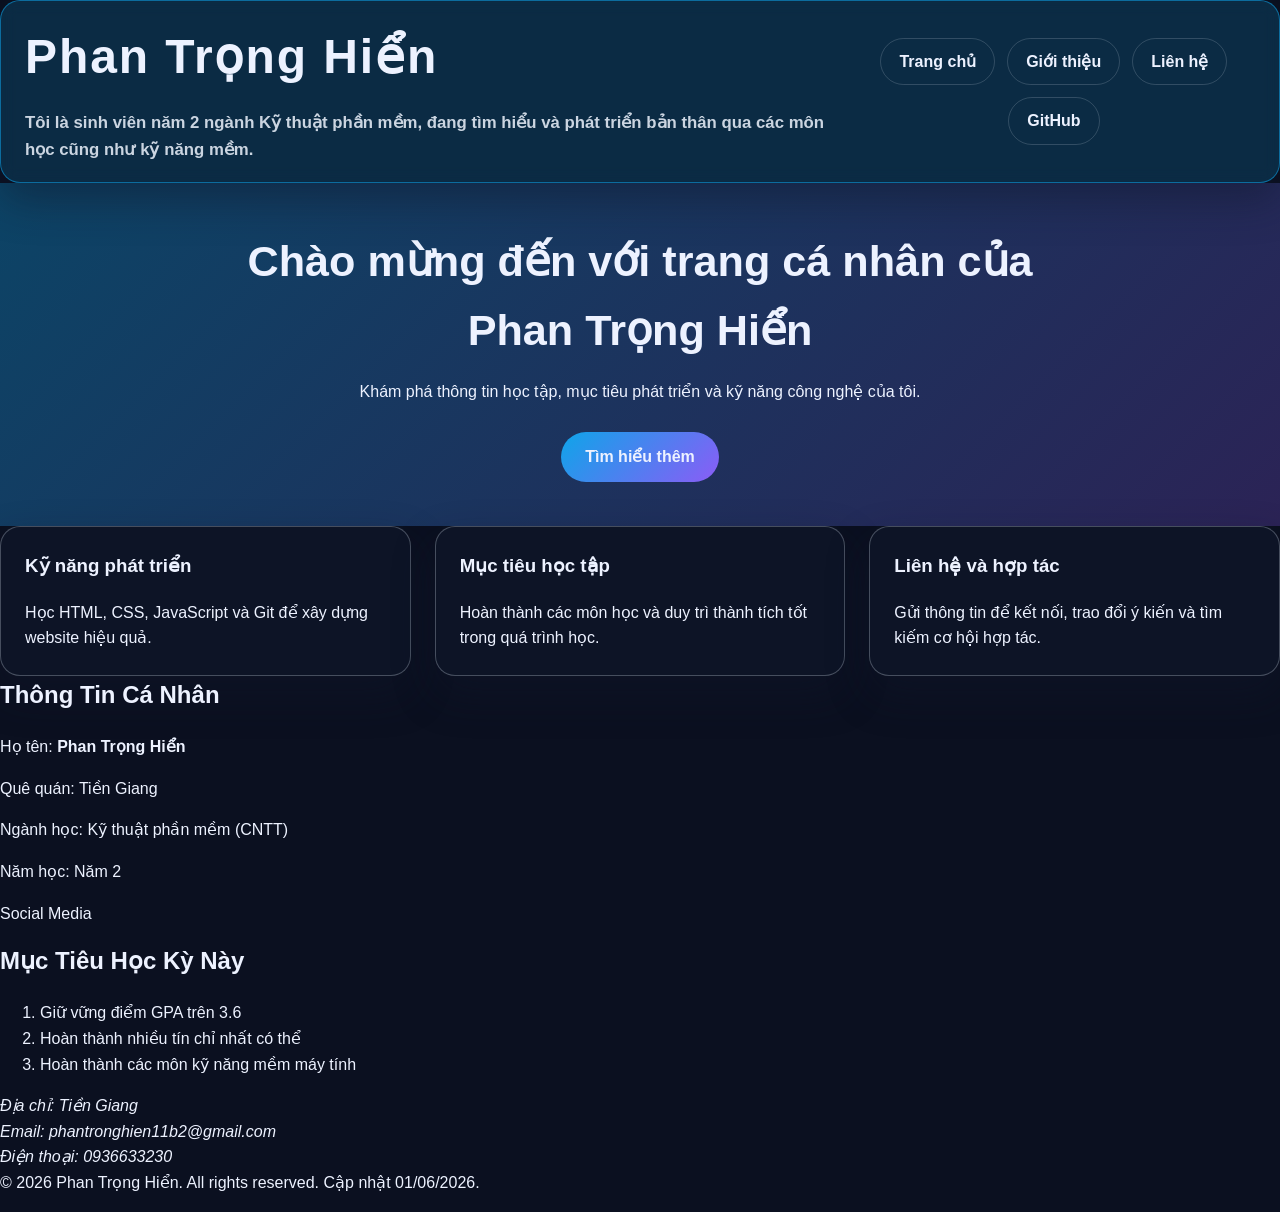
<file: index.html>
<!DOCTYPE html>
<html lang="vi">
  <head>
    <meta charset="UTF-8" />
    <meta http-equiv="refresh" content="0; url=my-website/index.html" />
    <title>Redirecting...</title>
  </head>
  <body>
    <p>Đang chuyển tới trang web...</p>
    <script>
      window.location.href = 'my-website/index.html';
    </script>
  </body>
</html>
</file>
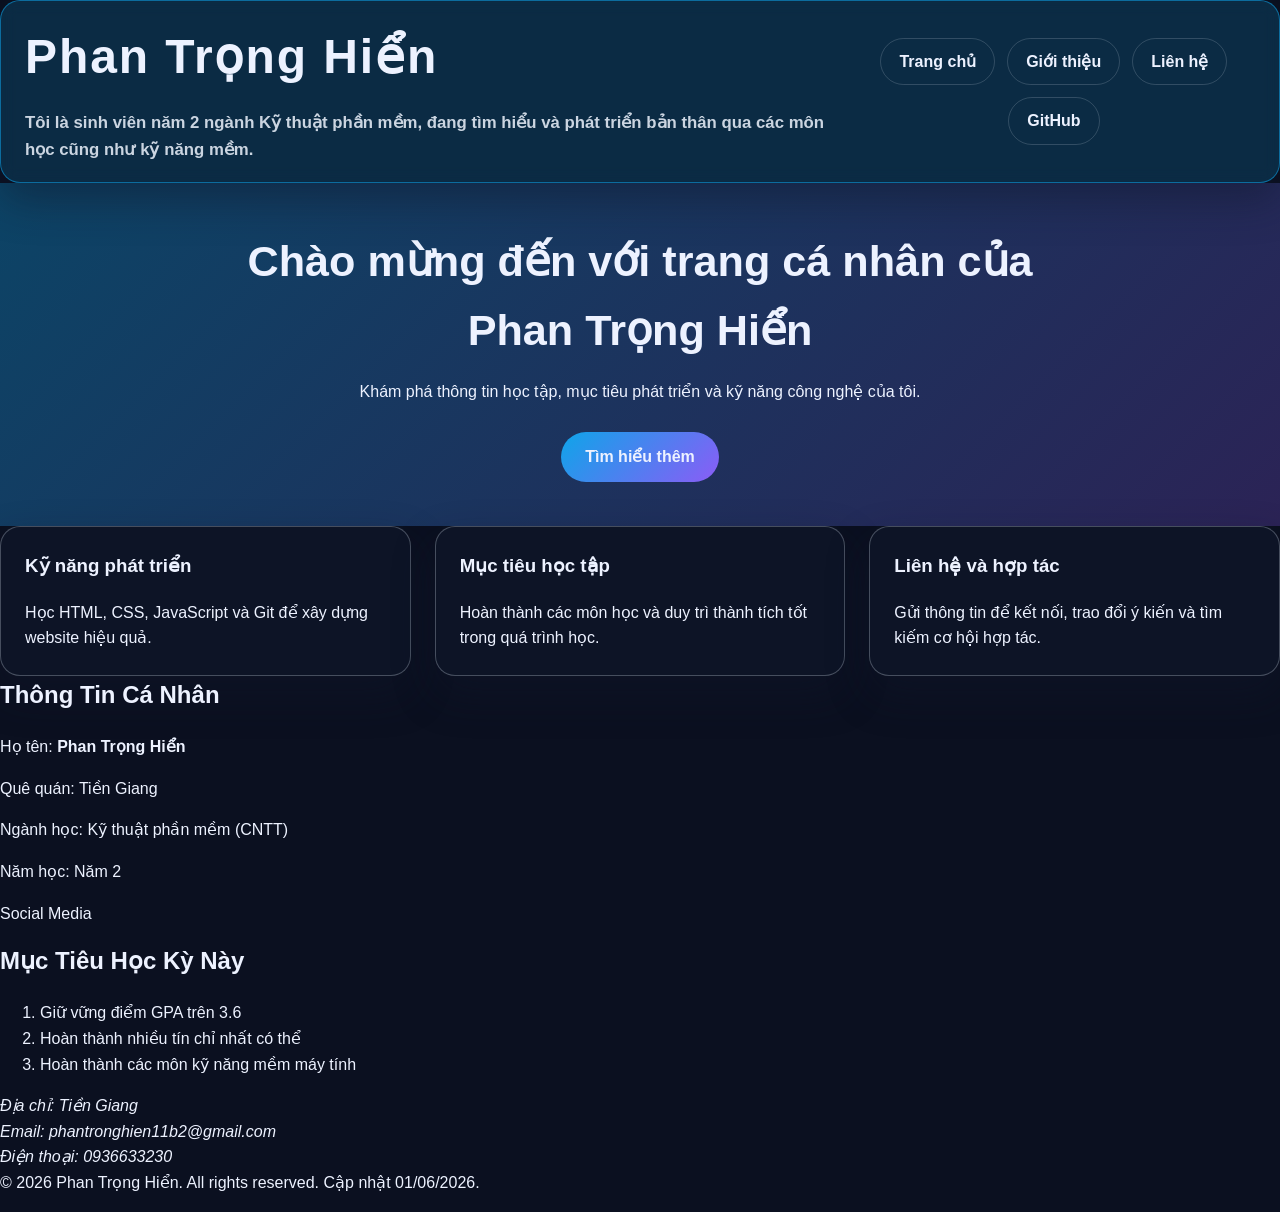
<file: my-website/index.html>
<!DOCTYPE html>
<html lang="vi">
  <head>
    <meta charset="UTF-8" />
    <meta name="viewport" content="width=device-width, initial-scale=1.0" />
    <title>Phan Trọng Hiển | Trang cá nhân và mục tiêu học tập</title>
    <meta name="description" content="Khám phá trang cá nhân của Phan Trọng Hiển, sinh viên Kỹ thuật phần mềm, cùng thông tin học tập, mục tiêu phát triển và kỹ năng công nghệ." />
    <meta property="og:title" content="Phan Trọng Hiển | Trang cá nhân" />
    <meta property="og:description" content="Khám phá thông tin cá nhân, mục tiêu học tập và kỹ năng công nghệ của Phan Trọng Hiển." />
    <meta property="og:type" content="website" />
    <link rel="stylesheet" href="css/style.css" />
  </head>
  <body>
    <header>
      <div class="navbar">
        <div class="logo">
          <h1>Phan Trọng Hiển</h1>
          <p>Tôi là sinh viên năm 2 ngành Kỹ thuật phần mềm, đang tìm hiểu và phát triển bản thân qua các môn học cũng như kỹ năng mềm.</p>
        </div>

        <nav class="nav-links">
          <a href="index.html">Trang chủ</a>
          <a href="about.html">Giới thiệu</a>
          <a href="contact.html">Liên hệ</a>
          <a href="https://github.com/PhnHin/my-website" target="_blank" rel="noopener">GitHub</a>
        </nav>
      </div>
    </header>

    <main>
      <section class="hero">
        <h2>Chào mừng đến với trang cá nhân của Phan Trọng Hiển</h2>
        <p>Khám phá thông tin học tập, mục tiêu phát triển và kỹ năng công nghệ của tôi.</p>
        <a class="btn-primary" href="about.html">Tìm hiểu thêm</a>
      </section>

      <div class="cards-grid">
        <div class="card">
          <h3>Kỹ năng phát triển</h3>
          <p>Học HTML, CSS, JavaScript và Git để xây dựng website hiệu quả.</p>
        </div>
        <div class="card">
          <h3>Mục tiêu học tập</h3>
          <p>Hoàn thành các môn học và duy trì thành tích tốt trong quá trình học.</p>
        </div>
        <div class="card">
          <h3>Liên hệ và hợp tác</h3>
          <p>Gửi thông tin để kết nối, trao đổi ý kiến và tìm kiếm cơ hội hợp tác.</p>
        </div>
      </div>

      <section id="about">
        <h2>Thông Tin Cá Nhân</h2>
        <p>Họ tên: <strong>Phan Trọng Hiển</strong></p>
        <p>Quê quán: Tiền Giang</p>
        <p>Ngành học: Kỹ thuật phần mềm (CNTT)</p>
        <p>Năm học: Năm 2</p>
        <p><a href="https://guns.lol/lulu_mii">Social Media</a></p>
      </section>

      <section id="goals">
        <h2>Mục Tiêu Học Kỳ Này</h2>
        <ol>
          <li>Giữ vững điểm GPA trên 3.6</li>
          <li>Hoàn thành nhiều tín chỉ nhất có thể</li>
          <li>Hoàn thành các môn kỹ năng mềm máy tính</li>
        </ol>
      </section>
    </main>

    <footer>
      <address>
        Địa chỉ: Tiền Giang<br />
        Email: <a href="mailto:phantronghien11b2@gmail.com">phantronghien11b2@gmail.com</a><br />
        Điện thoại: <a href="tel:+84987654321">0936633230</a>
      </address>
      <p>&copy; 2026 Phan Trọng Hiển. All rights reserved. Cập nhật <time datetime="2026-06-01">01/06/2026</time>.</p>
    </footer>

    <script>
      document.addEventListener('mousemove', (event) => {
        const x = (event.clientX / window.innerWidth - 0.5) * 24;
        const y = (event.clientY / window.innerHeight - 0.5) * 24;
        document.body.style.setProperty('--move-x', `${x}px`);
        document.body.style.setProperty('--move-y', `${y}px`);
      });
    </script>
  </body>
</html>
</file>
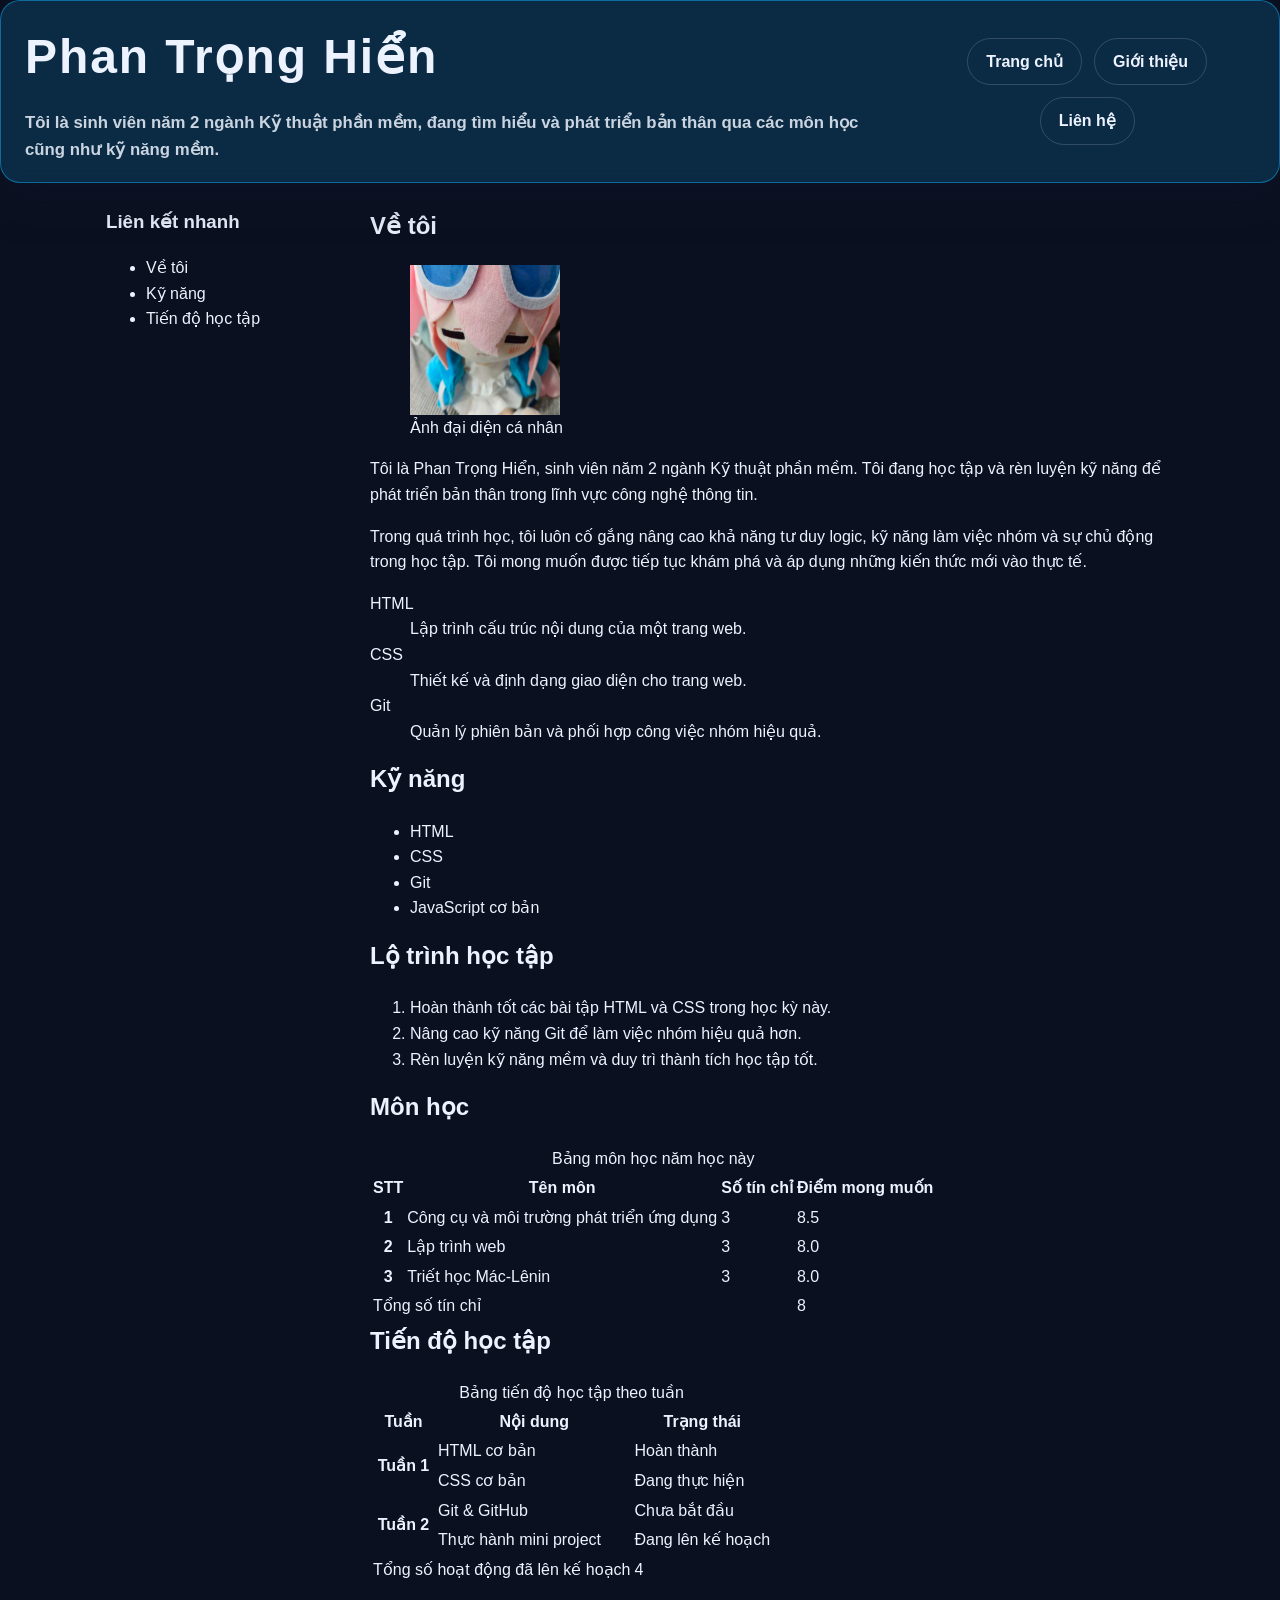
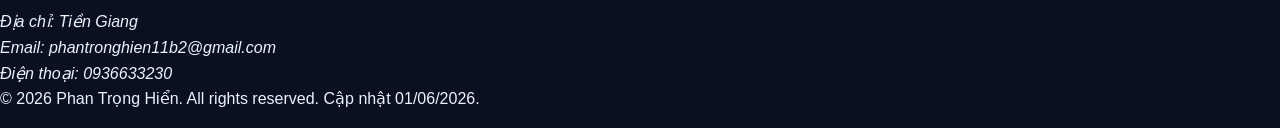
<file: my-website/about.html>
<!DOCTYPE html>
<html lang="vi">
  <head>
    <meta charset="UTF-8" />
    <meta name="viewport" content="width=device-width, initial-scale=1.0" />
    <title>Phan Trọng Hiển | Giới thiệu kỹ năng và lộ trình học tập</title>
    <meta name="description" content="Tìm hiểu hành trình học tập, kỹ năng HTML, CSS, Git và lộ trình phát triển của Phan Trọng Hiển, sinh viên Kỹ thuật phần mềm." />
    <meta property="og:title" content="Phan Trọng Hiển | Giới thiệu" />
    <meta property="og:description" content="Tìm hiểu kỹ năng, môn học và lộ trình phát triển của Phan Trọng Hiển trong lĩnh vực công nghệ thông tin." />
    <meta property="og:type" content="profile" />
    <link rel="stylesheet" href="css/style.css" />
  </head>
  <body>
    <header>
      <div class="navbar">
        <div class="logo">
          <h1>Phan Trọng Hiển</h1>
          <p>Tôi là sinh viên năm 2 ngành Kỹ thuật phần mềm, đang tìm hiểu và phát triển bản thân qua các môn học cũng như kỹ năng mềm.</p>
        </div>

        <nav class="nav-links">
          <a href="index.html">Trang chủ</a>
          <a href="about.html">Giới thiệu</a>
          <a href="contact.html">Liên hệ</a>
        </nav>
      </div>
    </header>

    <div class="page-layout">
      <aside class="sidebar">
        <h3>Liên kết nhanh</h3>
        <ul>
          <li><a href="#about">Về tôi</a></li>
          <li><a href="#skills">Kỹ năng</a></li>
          <li><a href="#progress">Tiến độ học tập</a></li>
        </ul>
      </aside>

      <main>
        <section id="about">
          <h2>Về tôi</h2>

          <figure>
          <img
            src="img/avatar.jpg"
            alt="Ảnh đại diện của Phan Trọng Hiển, sinh viên năm 2 ngành Kỹ thuật phần mềm"
            width="150"
            height="150"
          />
          <figcaption>Ảnh đại diện cá nhân</figcaption>
        </figure>

        <p>Tôi là Phan Trọng Hiển, sinh viên năm 2 ngành Kỹ thuật phần mềm. Tôi đang học tập và rèn luyện kỹ năng để phát triển bản thân trong lĩnh vực công nghệ thông tin.</p>
        <p>Trong quá trình học, tôi luôn cố gắng nâng cao khả năng tư duy logic, kỹ năng làm việc nhóm và sự chủ động trong học tập. Tôi mong muốn được tiếp tục khám phá và áp dụng những kiến thức mới vào thực tế.</p>

        <dl>
          <dt>HTML</dt>
          <dd>Lập trình cấu trúc nội dung của một trang web.</dd>

          <dt>CSS</dt>
          <dd>Thiết kế và định dạng giao diện cho trang web.</dd>

          <dt>Git</dt>
          <dd>Quản lý phiên bản và phối hợp công việc nhóm hiệu quả.</dd>
        </dl>
      </section>

      <section id="skills">
        <h2>Kỹ năng</h2>
        <ul>
          <li>HTML</li>
          <li>CSS</li>
          <li>Git</li>
          <li>JavaScript cơ bản</li>
        </ul>
      </section>

      <section id="roadmap">
        <h2>Lộ trình học tập</h2>
        <ol>
          <li>Hoàn thành tốt các bài tập HTML và CSS trong học kỳ này.</li>
          <li>Nâng cao kỹ năng Git để làm việc nhóm hiệu quả hơn.</li>
          <li>Rèn luyện kỹ năng mềm và duy trì thành tích học tập tốt.</li>
        </ol>
      </section>

      <section id="subjects">
        <h2>Môn học</h2>
        <table>
          <caption>Bảng môn học năm học này</caption>
          <thead>
            <tr>
              <th scope="col">STT</th>
              <th scope="col">Tên môn</th>
              <th scope="col">Số tín chỉ</th>
              <th scope="col">Điểm mong muốn</th>
            </tr>
          </thead>
          <tbody>
            <tr>
              <th scope="row">1</th>
              <td>Công cụ và môi trường phát triển ứng dụng</td>
              <td>3</td>
              <td>8.5</td>
            </tr>
            <tr>
              <th scope="row">2</th>
              <td>Lập trình web</td>
              <td>3</td>
              <td>8.0</td>
            </tr>
            <tr>
              <th scope="row">3</th>
              <td>Triết học Mác-Lênin</td>
              <td>3</td>
              <td>8.0</td>
            </tr>
          </tbody>
          <tfoot>
            <tr>
              <td colspan="3">Tổng số tín chỉ</td>
              <td>8</td>
            </tr>
          </tfoot>
        </table>
      </section>

      <section id="progress">
        <h2>Tiến độ học tập</h2>
        <table>
          <caption>Bảng tiến độ học tập theo tuần</caption>
          <thead>
            <tr>
              <th scope="col">Tuần</th>
              <th scope="col">Nội dung</th>
              <th scope="col">Trạng thái</th>
            </tr>
          </thead>
          <tbody>
            <tr>
              <th rowspan="2" scope="row">Tuần 1</th>
              <td>HTML cơ bản</td>
              <td>Hoàn thành</td>
            </tr>
            <tr>
              <td>CSS cơ bản</td>
              <td>Đang thực hiện</td>
            </tr>
            <tr>
              <th rowspan="2" scope="row">Tuần 2</th>
              <td>Git &amp; GitHub</td>
              <td>Chưa bắt đầu</td>
            </tr>
            <tr>
              <td>Thực hành mini project</td>
              <td>Đang lên kế hoạch</td>
            </tr>
          </tbody>
          <tfoot>
            <tr>
              <td colspan="2">Tổng số hoạt động đã lên kế hoạch</td>
              <td>4</td>
            </tr>
          </tfoot>
        </table>
      </section>
      </main>
    </div>

    <footer>
      <address>
        Địa chỉ: Tiền Giang<br />
        Email: <a href="mailto:phantronghien11b2@gmail.com">phantronghien11b2@gmail.com</a><br />
        Điện thoại: <a href="tel:+84987654321">0936633230</a>
      </address>
      <p>&copy; 2026 Phan Trọng Hiển. All rights reserved. Cập nhật <time datetime="2026-06-01">01/06/2026</time>.</p>
    </footer>

    <script>
      document.addEventListener('mousemove', (event) => {
        const x = (event.clientX / window.innerWidth - 0.5) * 24;
        const y = (event.clientY / window.innerHeight - 0.5) * 24;
        document.body.style.setProperty('--move-x', `${x}px`);
        document.body.style.setProperty('--move-y', `${y}px`);
      });
    </script>
  </body>
</html>
</file>
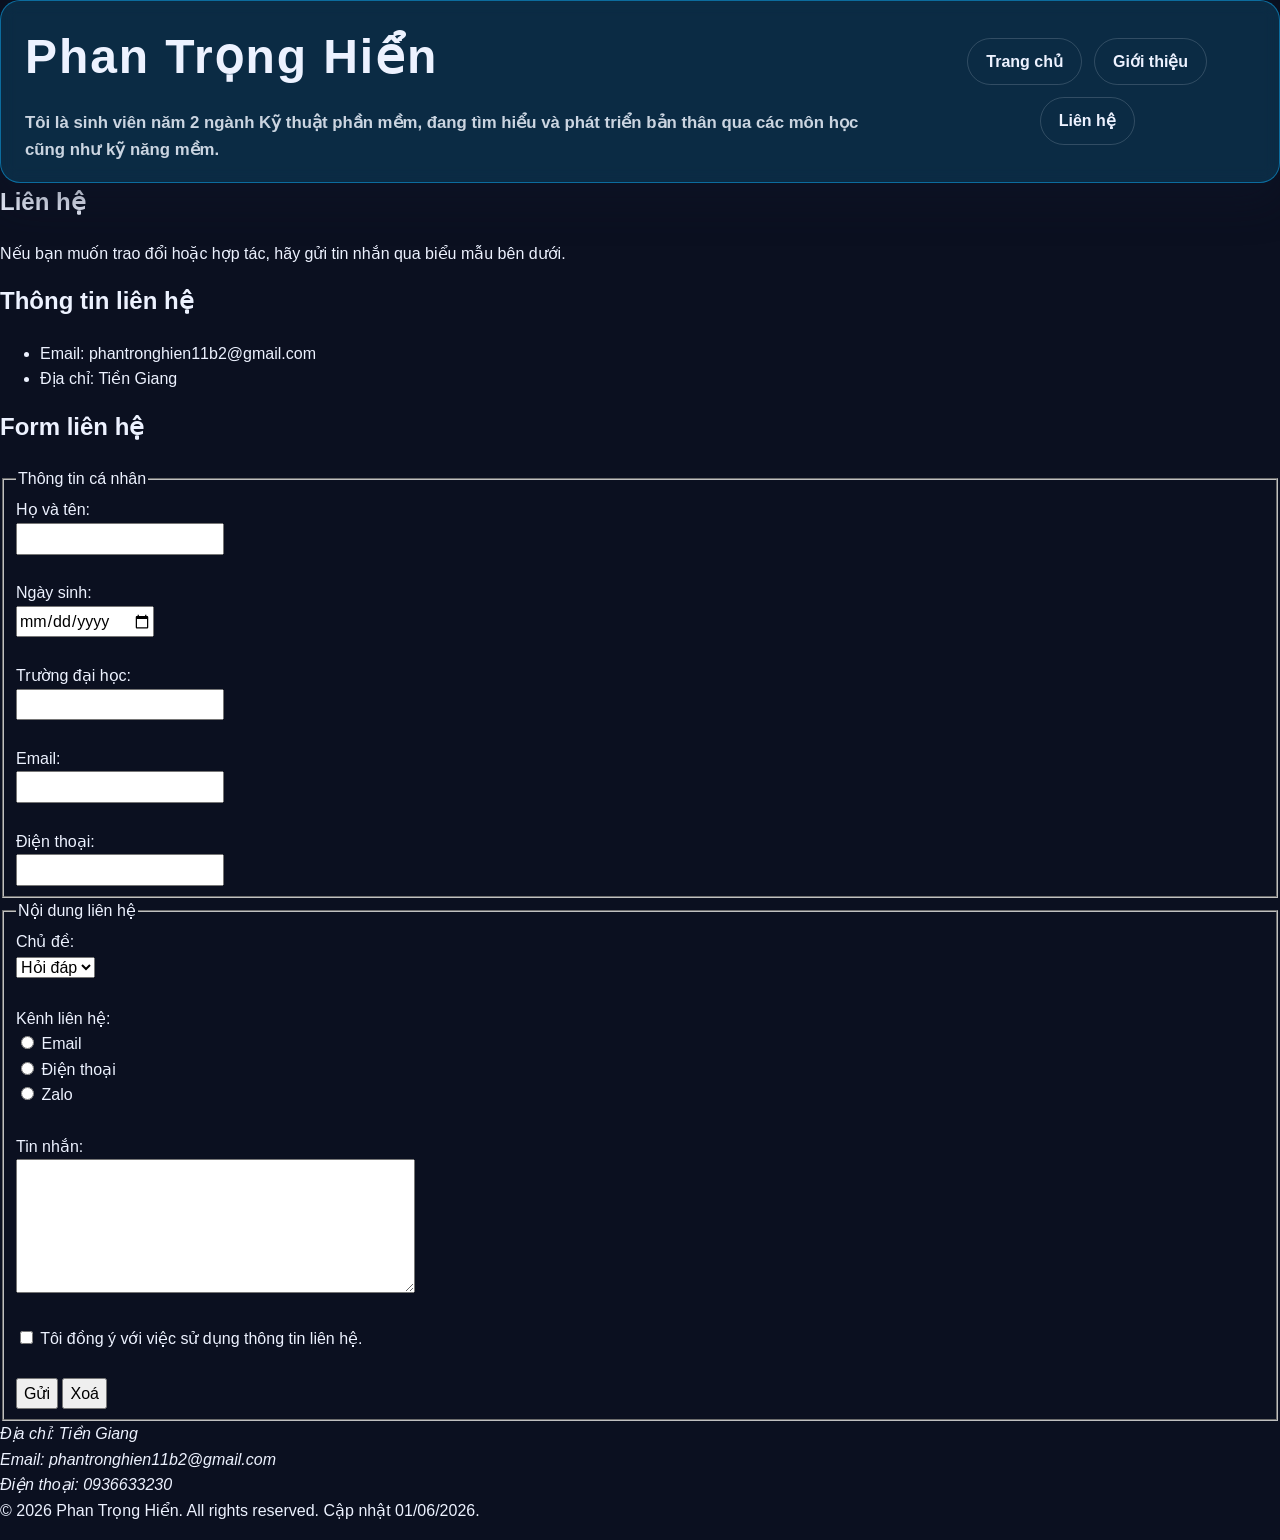
<file: my-website/contact.html>
<!DOCTYPE html>
<html lang="vi">
  <head>
    <meta charset="UTF-8" />
    <meta name="viewport" content="width=device-width, initial-scale=1.0" />
    <title>Phan Trọng Hiển | Liên hệ và gửi thông tin kết nối</title>
    <meta name="description" content="Gửi thông tin liên hệ đến Phan Trọng Hiển qua biểu mẫu có kiểm tra dữ liệu, lựa chọn kênh kết nối và nội dung trao đổi rõ ràng." />
    <meta property="og:title" content="Phan Trọng Hiển | Liên hệ" />
    <meta property="og:description" content="Gửi lời nhắn và thông tin liên hệ đến Phan Trọng Hiển qua biểu mẫu trực tuyến." />
    <meta property="og:type" content="website" />
    <link rel="stylesheet" href="css/style.css" />
  </head>
  <body>
    <header>
      <div class="navbar">
        <div class="logo">
          <h1>Phan Trọng Hiển</h1>
          <p>Tôi là sinh viên năm 2 ngành Kỹ thuật phần mềm, đang tìm hiểu và phát triển bản thân qua các môn học cũng như kỹ năng mềm.</p>
        </div>

        <nav class="nav-links">
          <a href="index.html">Trang chủ</a>
          <a href="about.html">Giới thiệu</a>
          <a href="contact.html">Liên hệ</a>
        </nav>
      </div>
    </header>

    <main>
      <section id="contact">
        <h2>Liên hệ</h2>
        <p>Nếu bạn muốn trao đổi hoặc hợp tác, hãy gửi tin nhắn qua biểu mẫu bên dưới.</p>
      </section>

      <section>
        <h2>Thông tin liên hệ</h2>
        <ul>
          <li>Email: <a href="mailto:phantronghien11b2@gmail.com">phantronghien11b2@gmail.com</a></li>
          <li>Địa chỉ: Tiền Giang</li>
        </ul>
      </section>

      <section>
        <h2>Form liên hệ</h2>
        <form>
          <fieldset>
            <legend>Thông tin cá nhân</legend>

            <label for="name">Họ và tên:</label><br />
            <input type="text" id="name" name="name" required minlength="2" /><br /><br />

            <label for="birthdate">Ngày sinh:</label><br />
            <input type="date" id="birthdate" name="birthdate" /><br /><br />

            <label for="university">Trường đại học:</label><br />
            <input type="text" id="university" name="university" list="university-suggestions" /><br /><br />
            <datalist id="university-suggestions">
              <option value="Đại học Tiền Giang"></option>
              <option value="Đại học Cần Thơ"></option>
              <option value="Đại học Quốc gia Thành phố Hồ Chí Minh"></option>
              <option value="Đại học Bách khoa Hà Nội"></option>
            </datalist>

            <label for="email">Email:</label><br />
            <input type="email" id="email" name="email" required /><br /><br />

            <label for="phone">Điện thoại:</label><br />
            <input type="tel" id="phone" name="phone" pattern="[0-9]{10,11}" required/>
          </fieldset>

          <fieldset>
            <legend>Nội dung liên hệ</legend>

            <label for="subject">Chủ đề:</label><br />
            <select id="subject" name="subject">
              <option value="question">Hỏi đáp</option>
              <option value="feedback">Góp ý</option>
              <option value="collaboration">Hợp tác</option>
            </select><br /><br />

            <span>Kênh liên hệ:</span><br />
            <input type="radio" id="channel-email" name="channel" value="email" />
            <label for="channel-email">Email</label><br />
            <input type="radio" id="channel-phone" name="channel" value="điện thoại" />
            <label for="channel-phone">Điện thoại</label><br />
            <input type="radio" id="channel-zalo" name="channel" value="zalo" />
            <label for="channel-zalo">Zalo</label><br /><br />

            <label for="message">Tin nhắn:</label><br />
            <textarea id="message" name="message" rows="5" cols="40" required minlength="10"></textarea><br /><br />

            <input type="checkbox" id="agree" name="agree" required />
            <label for="agree">Tôi đồng ý với việc sử dụng thông tin liên hệ.</label><br /><br />

            <button type="submit">Gửi</button>
            <button type="reset">Xoá</button>
          </fieldset>
        </form>
      </section>
    </main>

    <footer>
      <address>
        Địa chỉ: Tiền Giang<br />
        Email: <a href="mailto:phantronghien11b2@gmail.com">phantronghien11b2@gmail.com</a><br />
        Điện thoại: <a href="tel:+84987654321">0936633230</a>
      </address>
      <p>&copy; 2026 Phan Trọng Hiển. All rights reserved. Cập nhật <time datetime="2026-06-01">01/06/2026</time>.</p>
    </footer>

    <script>
      document.addEventListener('mousemove', (event) => {
        const x = (event.clientX / window.innerWidth - 0.5) * 24;
        const y = (event.clientY / window.innerHeight - 0.5) * 24;
        document.body.style.setProperty('--move-x', `${x}px`);
        document.body.style.setProperty('--move-y', `${y}px`);
      });
    </script>
  </body>
</html>
</file>
<file: my-website/css/style.css>
*,
*::before,
*::after {
  box-sizing: border-box;
}

html {
  scroll-behavior: smooth;
}

body {
  margin: 0;
  min-width: 320px;
  background: #0b1020;
  color: #edf2ff;
  font-family: Arial, sans-serif;
  line-height: 1.6;
  overflow-x: hidden;
}

img {
  display: block;
  max-width: 100%;
}

a {
  color: inherit;
  text-decoration: none;
}

button,
input,
textarea,
select {
  font: inherit;
}

h1,
h2,
h3,
p {
  margin-top: 0;
}

.navbar {
  display: flex;
  align-items: center;
  justify-content: center;
  flex-direction: row;
  position: relative;
  justify-content: space-between;
  gap: 24px;
  padding: 18px 24px;
  background: rgba(14, 165, 233, 0.18);
  border: 1px solid rgba(14, 165, 233, 0.55);
  border-radius: 20px;
  box-shadow: 0 18px 40px rgba(15, 23, 42, 0.45);
  backdrop-filter: blur(8px);
}

.logo {
  color: #edf2ff;
  font-size: 1.05rem;
  font-weight: 600;
}

.logo h1 {
  margin: 0;
  color: inherit;
  font-size: clamp(2rem, 4vw, 3rem);
  letter-spacing: 0.04em;
}

.logo p {
  max-width: 900px;
  margin: 14px 0 0;
  color: #cbd5e1;
}

.nav-links {
  display: flex;
  align-items: center;
  justify-content: center;
  flex-direction: row;
  flex-wrap: wrap;
  gap: 12px;
}

.nav-links a {
  padding: 10px 18px;
  border: 1px solid rgba(203, 213, 225, 0.2);
  border-radius: 999px;
  color: #edf2ff;
  font-weight: 700;
  transition: transform 0.25s ease, box-shadow 0.25s ease, background 0.25s ease;
}
.nav-links a:hover, .nav-links a:focus-visible {
  background: linear-gradient(135deg, #0ea5e9, #8b5cf6);
  color: #edf2ff;
  transform: translateY(-1px);
  box-shadow: 0 8px 16px rgba(14, 165, 233, 0.25);
}

.card {
  padding: 24px;
  background: rgba(15, 23, 42, 0.7);
  border: 1px solid rgba(203, 213, 225, 0.3);
  border-radius: 20px;
  box-shadow: 0 18px 40px rgba(15, 23, 42, 0.45);
  flex: 1;
  min-width: 250px;
}
.card h3 {
  margin-top: 0;
  color: #edf2ff;
}
.card p {
  margin-bottom: 0;
}

.btn-primary {
  display: inline-block;
  margin-top: 12px;
  padding: 12px 24px;
  color: #edf2ff;
  background: linear-gradient(135deg, #0ea5e9, #8b5cf6);
  border-radius: 999px;
  font-weight: 600;
  transition: transform 0.2s ease, box-shadow 0.2s ease;
}
.btn-primary:hover, .btn-primary:focus-visible {
  transform: translateY(-2px);
  box-shadow: 0 12px 24px rgba(14, 165, 233, 0.3);
}

.hero {
  display: flex;
  align-items: center;
  justify-content: center;
  flex-direction: column;
  min-height: 300px;
  padding: 44px 28px;
  text-align: center;
  background: linear-gradient(135deg, rgba(14, 165, 233, 0.35), rgba(139, 92, 246, 0.25));
}
.hero h2 {
  max-width: 900px;
  margin-bottom: 14px;
  color: #edf2ff;
  font-size: clamp(1.8rem, 4vw, 2.7rem);
}
.hero p {
  max-width: 720px;
  text-align: center;
}

.page-layout {
  display: grid;
  grid-template-areas: "main";
  grid-template-columns: minmax(0, 1fr);
  gap: 24px;
  max-width: 1100px;
  margin: 0 auto;
  padding: 24px 16px;
}
.page-layout > main {
  grid-area: main;
  min-width: 0;
}

.cards-grid {
  display: flex;
  align-items: center;
  justify-content: center;
  flex-direction: row;
  flex-wrap: wrap;
  gap: 24px;
}

.site-header,
.site-main,
.site-footer {
  position: relative;
  z-index: 1;
  max-width: 1100px;
  margin: 0 auto;
}

.site-header {
  padding: 56px 24px 24px;
}

.site-main {
  padding: 30px 24px 40px;
}

.site-footer {
  padding: 28px 24px 40px;
}

@media (min-width: 768px) {
  .page-layout {
    grid-template-areas: "sidebar main";
    grid-template-columns: 220px minmax(0, 1fr);
  }
  .sidebar {
    display: block;
  }
}
@media (min-width: 1024px) {
  .page-layout {
    grid-template-columns: 240px minmax(0, 1fr);
  }
}
@media (max-width: 767px) {
  .navbar {
    align-items: flex-start;
    flex-direction: column;
  }
  .nav-links {
    justify-content: flex-start;
  }
  .site-header {
    padding-top: 28px;
  }
}
@media (orientation: landscape) and (max-width: 768px) {
  .hero {
    min-height: 220px;
    padding: 28px 16px;
  }
  .hero h2 {
    font-size: 1.6rem;
  }
}
</file>
